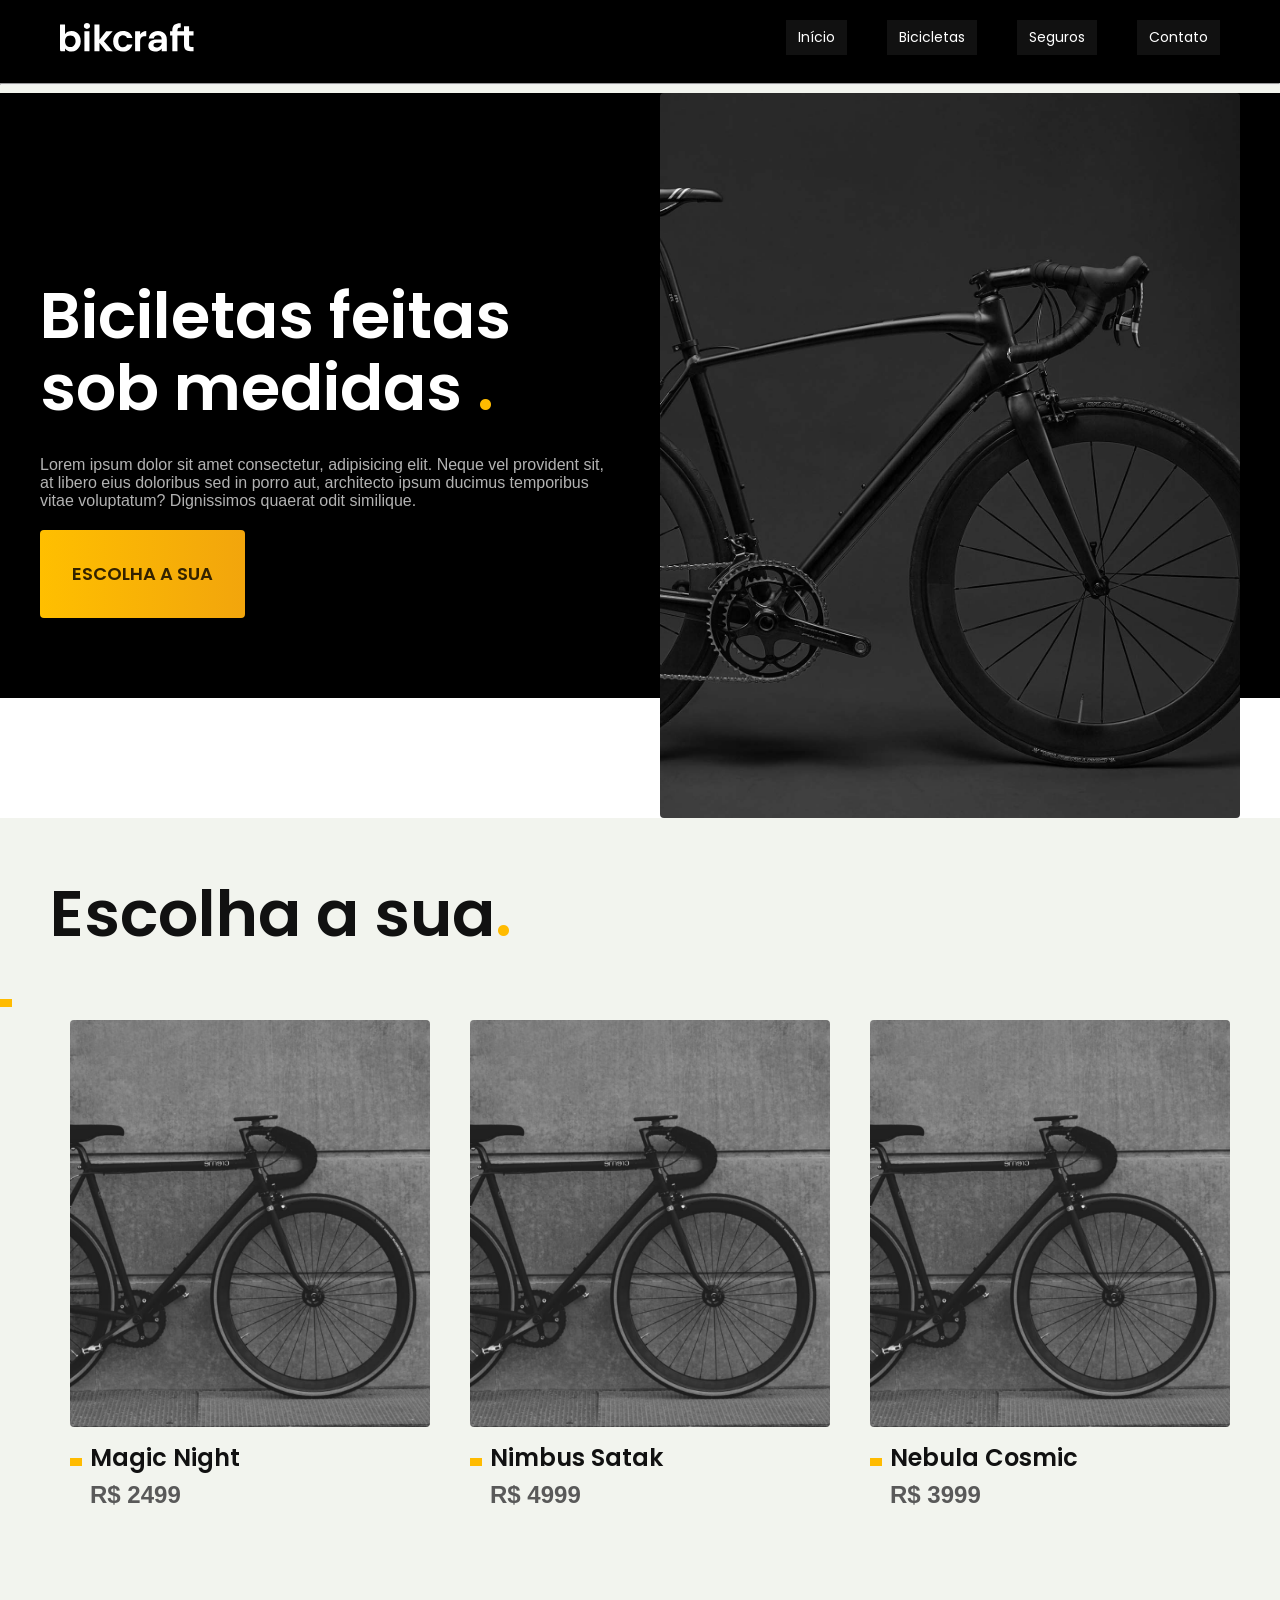
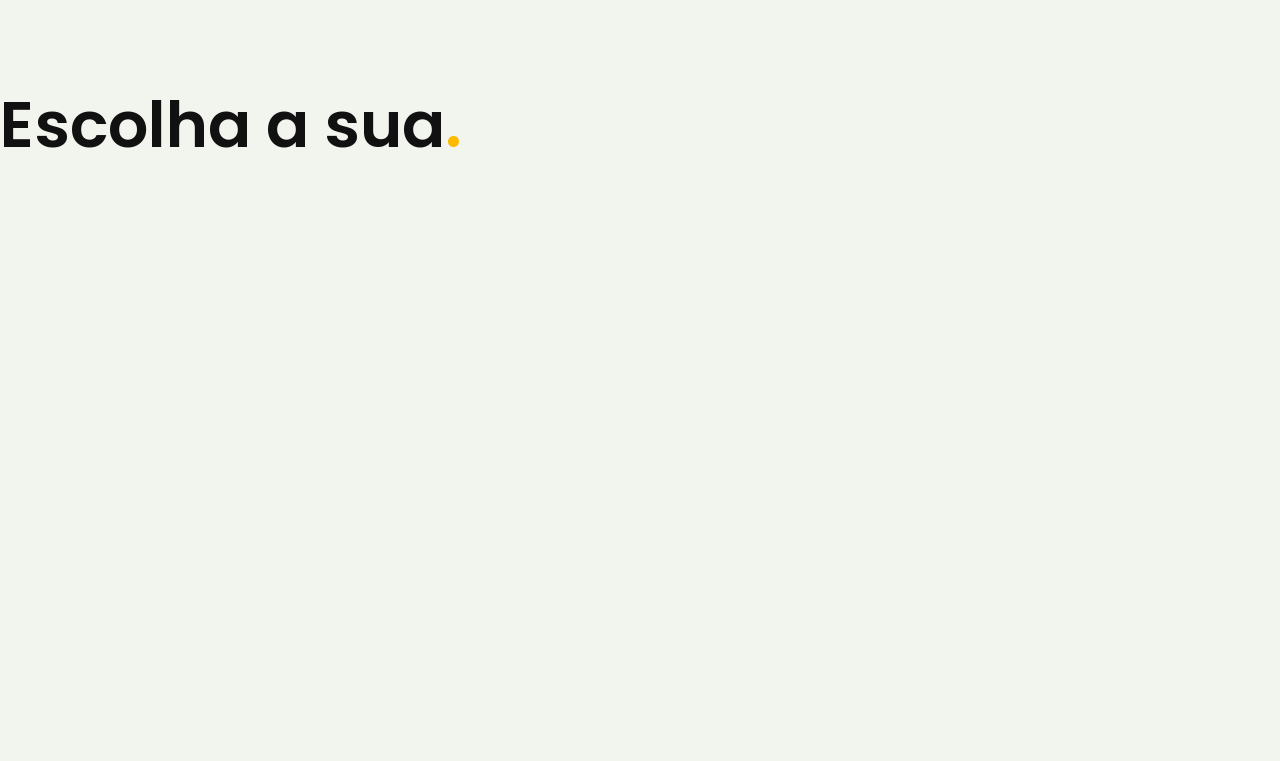
<file: index.html>
<!doctype html>
<html lang="en">
  <head>
    <meta charset="UTF-8" />
    <meta name="viewport" content="width=device-width, initial-scale=1.0" />
    <meta name="description" content="Projeto-Contabilidade Agro" />
    <title>Apro Pops Bello</title>
    <link rel="stylesheet" href="./css/style.css" />
    <link rel="preconnect" href="https://fonts.googleapis.com" />
    <link rel="preconnect" href="https://fonts.gstatic.com" crossorigin />
    <link
      href="https://fonts.googleapis.com/css2?family=Poppins:ital,wght@0,100;0,200;0,300;0,400;0,500;0,600;0,700;0,800;0,900;1,100;1,200;1,300;1,400;1,500;1,600;1,700;1,800;1,900&family=Roboto:ital,wght@0,100..900;1,100..900&display=swap"
      rel="stylesheet"
    />
  </head>
  <body>
    <header class="header-bg">
      <div class="header">
        <a href="./"><img src="./img/bikcraft.svg" alt="Bikcraft" /></a>

        <nav aria-label="primaria">
          <ul class="header-menu font-1-m cor-0">
            <li><a href="./index.html">Início</a></li>
            <li><a href="./bicicletas.html">Bicicletas</a></li>

            <li><a href="./seguros.html">Seguros</a></li>
            <li><a href="./contato.html">Contato</a></li>
          </ul>
        </nav>
      </div>
      <hr />
    </header>
    <main class="introducao-bg">
      <div class="introducao">
        <div class="introducao-conteudo">
          <h1 class="font-1-xxl cor-0">
            Biciletas feitas sob medidas <span class="cor-p1">.</span>
          </h1>
          <p class="tfont-2-l cor-5">
            Lorem ipsum dolor sit amet consectetur, adipisicing elit. Neque vel
            provident sit, at libero eius doloribus sed in porro aut, architecto
            ipsum ducimus temporibus vitae voluptatum? Dignissimos quaerat odit
            similique.
          </p>

          <a class="botao" href="./bicicletas.html">Escolha a sua</a>
        </div>

        <img src="./img/fotos/introducao.jpg" alt="" />
      </div>
    </main>

    <article class="bicicletas-lista">
      <h2 class="font-1-xxl">Escolha a sua<span class="cor-p1">.</span></h2>
      <h3 class="tfont-2-l"></h3>
      <h2>
        <ul>
          <li>
            <a href="./biciletas/magic.html">
              <img
                src="./img/bicicletas/magic-home.jpg"
                alt="Bicicleta Preta"
              />
              <h3 class="font-1-xl">Magic Night</h3>
              <span class="font-2m cor-8"> R$ 2499</span>
            </a>
          </li>
          <li>
            <a href="./biciletas/magic.html">
              <img
                src="./img/bicicletas/magic-home.jpg"
                alt="Bicicleta Preta"
              />
              <h3 class="font-1-xl">Nimbus Satak</h3>
              <span class="font-2m cor-8"> R$ 4999</span>
            </a>
          </li>
          <li>
            <a href="./biciletas/magic.html">
              <img
                src="./img/bicicletas/magic-home.jpg"
                alt="Bicicleta Preta"
              />
              <h3 class="font-1-xl">Nebula Cosmic</h3>
              <span class="font-2m cor-8"> R$ 3999</span>
            </a>
          </li>
        </ul>
      </h2>
    </article>
    <h2 class="font-1-xxl">Escolha a sua<span class="cor-p1">.</span></h2>
    <h3 class="tfont-2-l"></h3>
  </body>
</html>
</file>
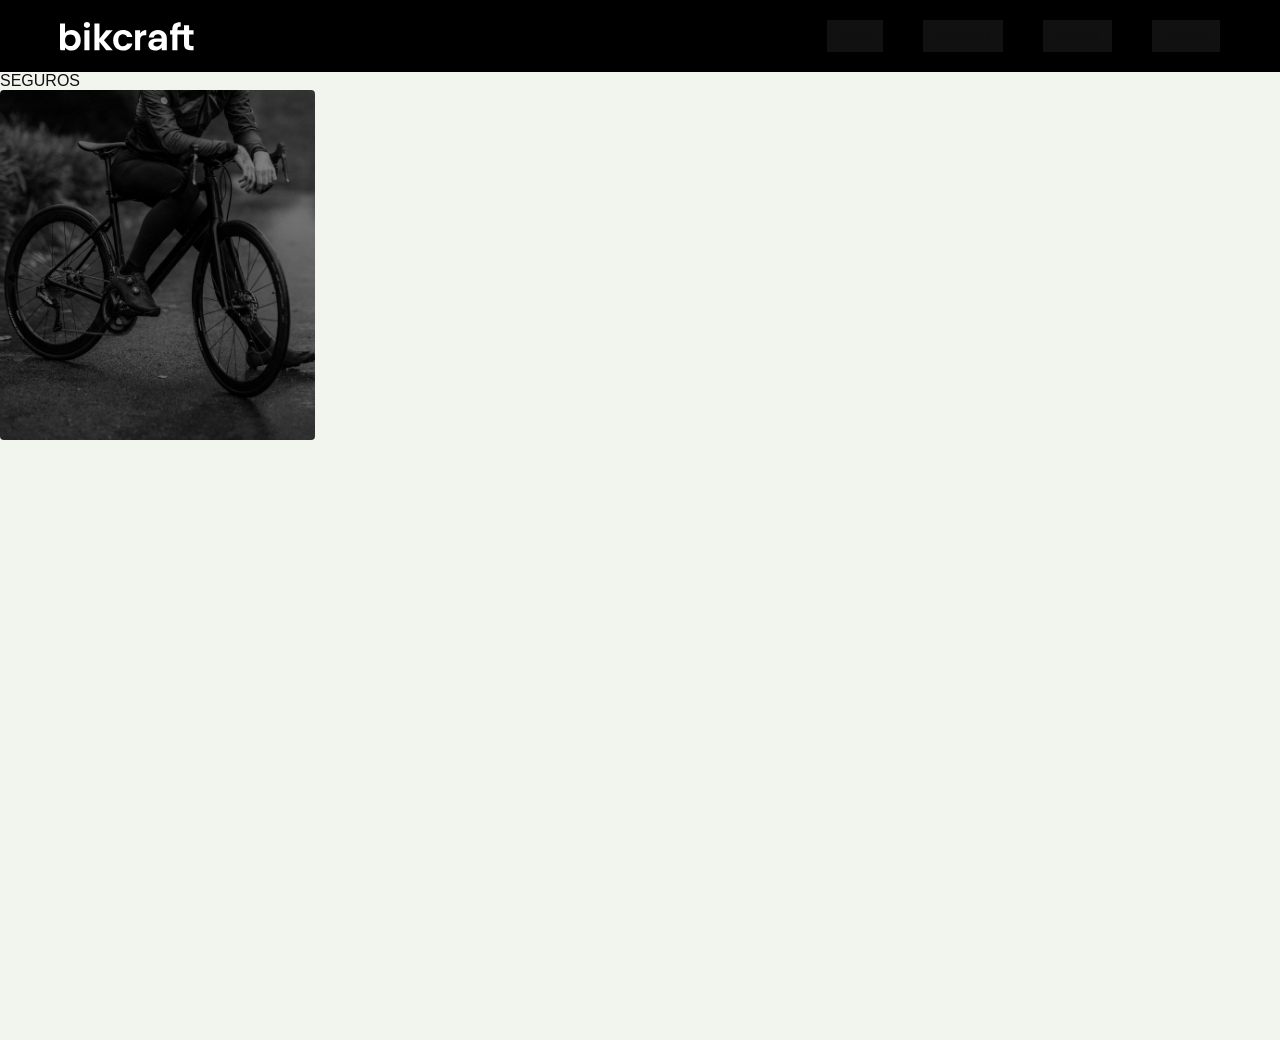
<file: seguros.html>
<!doctype html>
<html lang="en">
  <head>
    <meta charset="UTF-8" />
    <meta name="viewport" content="width=device-width, initial-scale=1.0" />
    <meta name="description" content="Projeto-Contabilidade Agro" />
    <title>Apro Pops Bello</title>
    <link rel="stylesheet" href="./css/style.css" />
  </head>
  <body>
    <header class="header-bg">
      <div class="header">
        <a href="./"><img src="./img/bikcraft.svg" alt="Bikcraft" /></a>

        <nav aria-label="primaria">
          <ul class="header-menu">
            <li><a href="./index.html">Início</a></li>
            <li><a href="./bicicletas.html">Bicicletas</a></li>
            <li><a href="./seguros.html">Seguros</a></li>
            <li><a href="./contato.html">Contato</a></li>
          </ul>
        </nav>
      </div>
    </header>
    <div>
      <p>SEGUROS</p>
      <img src="./img/fotos/seguros.jpg" height="350" />
    </div>
  </body>
</html>
</file>
<file: css/style.css>
@import "./global.css/global.css";
@import "./global.css/header.css";

@import "./utilidades/componentes.css";
@import "./utilidades/tipografia.css";
@import "./utilidades/cores.css"; /* Home */
@import "/css/global.css/home/introducao.css";
@import "./biciletas/bicicletas-lista.css";
</file>
